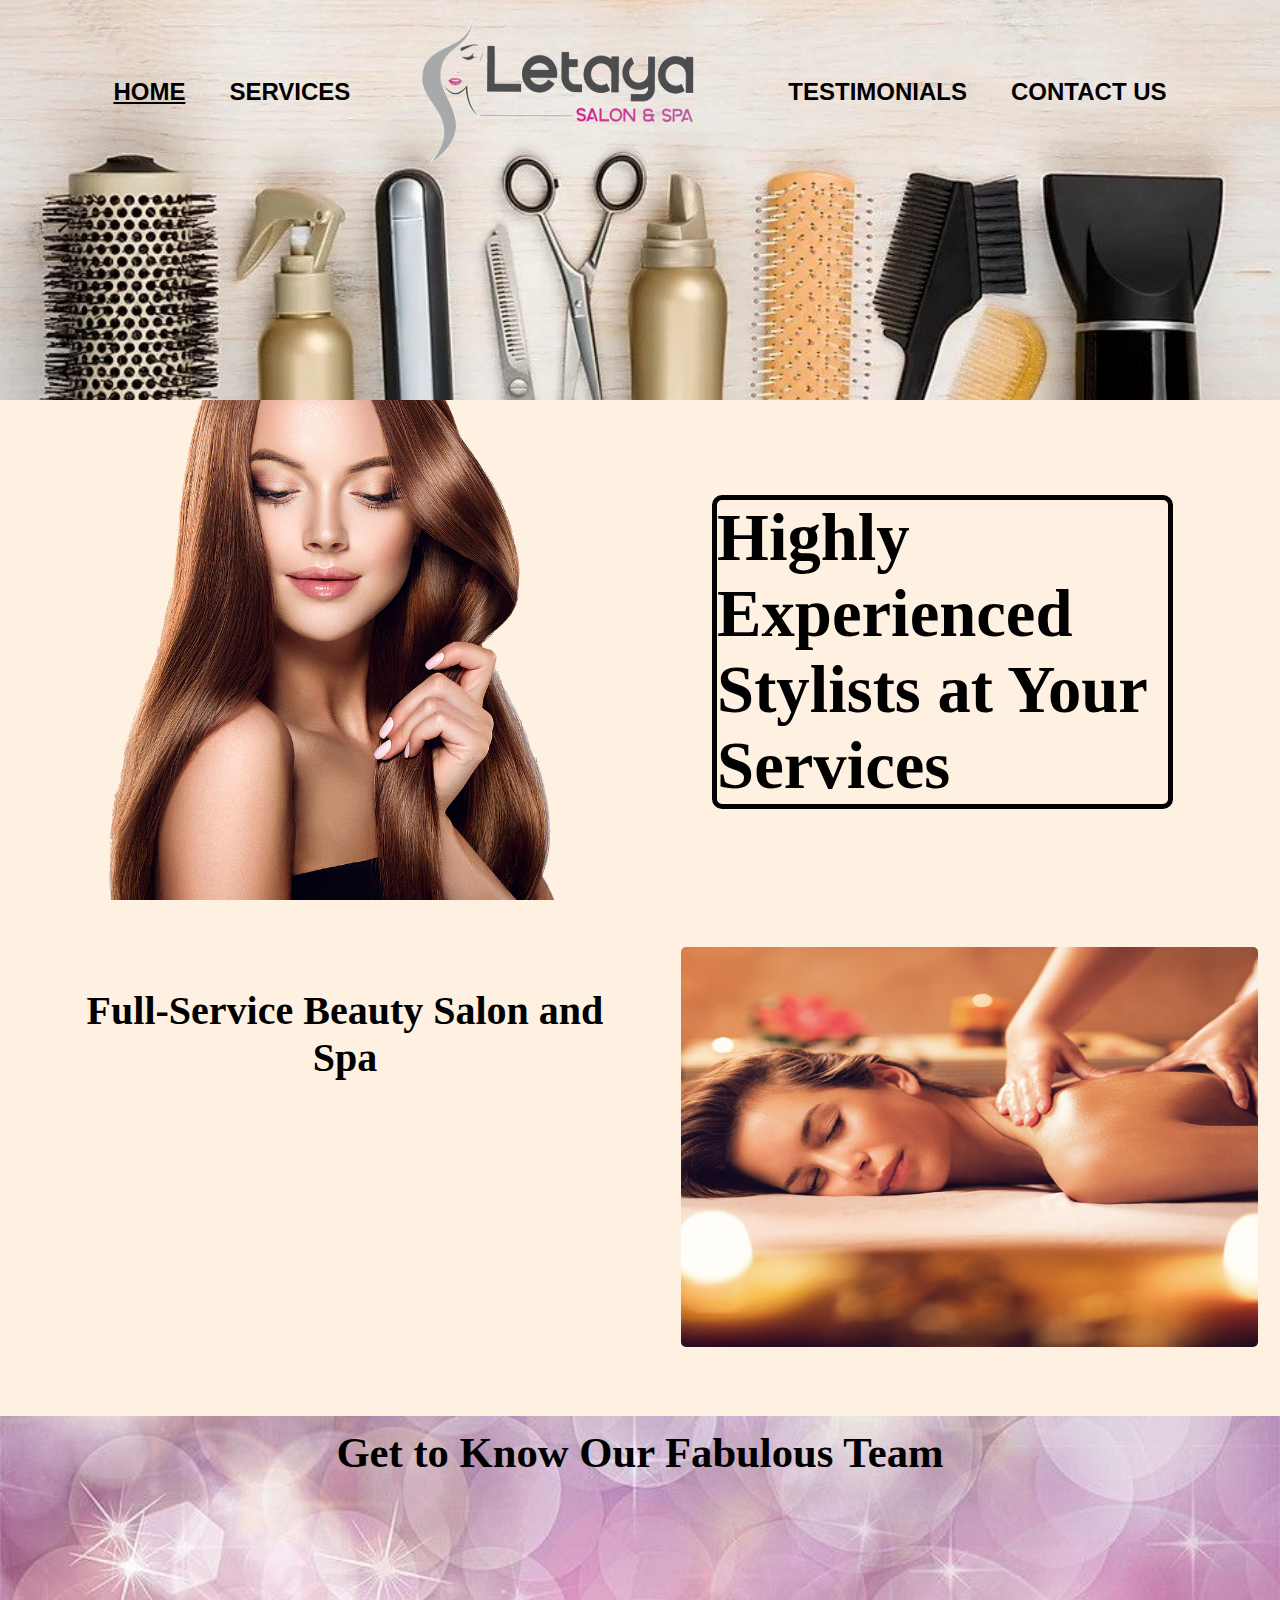
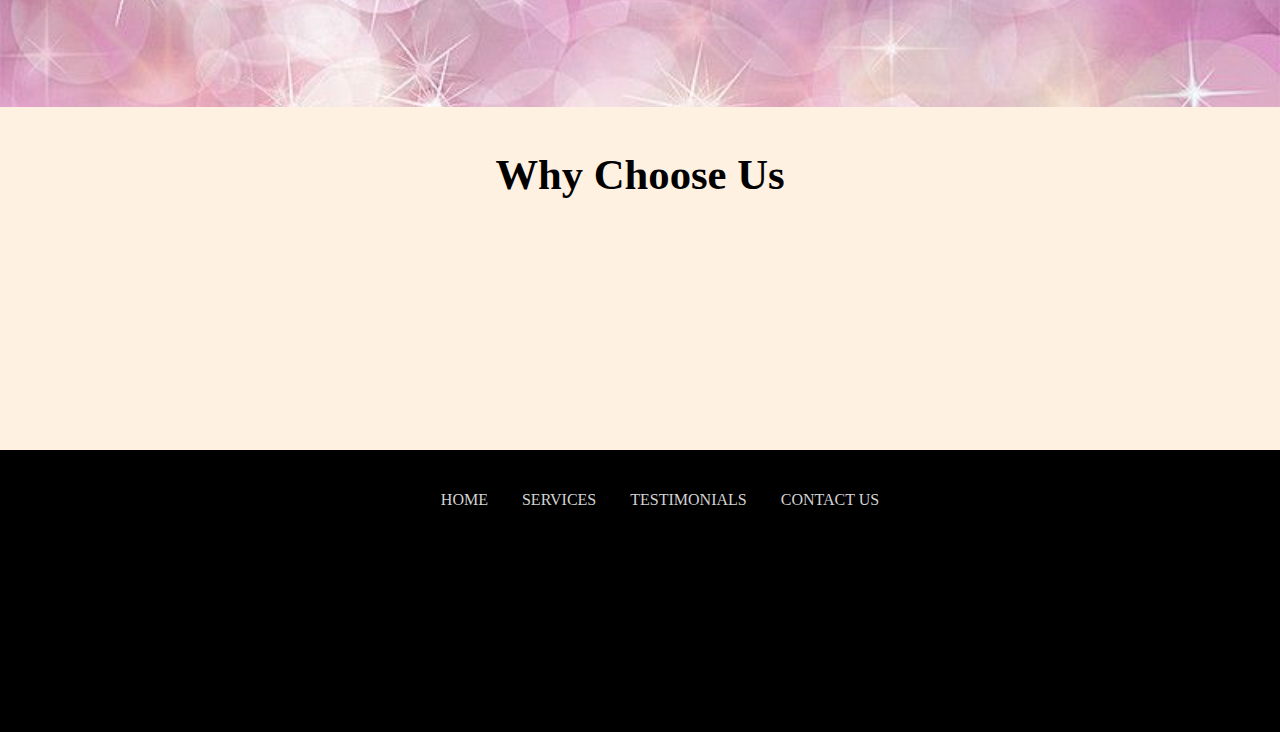
<file: index.html>
<!DOCTYPE html>
<html>
	<head>
		<title>Letaya Salon & Spa</title>
		<link href="./Resources/allFiles.css" type="text/css" rel="stylesheet">
		<link href="./Resources/styles.css" type="text/css" rel="stylesheet">
		<link href="./Resources/animate.css" type="text/css" rel="stylesheet">
	</head>
	<body>
		<!-- Header with navigation bar -->
		<header>
			<nav>
				<ul>
					<li class="logo mobile"><a href="index.html">LetayaSalon Logo</a></li>
					<li class="current"><a href="index.html">Home</a></li>
					<li><a href ="services.html">Services</a></li>
					<li class = "mobile"><a href ="testimonials.html">Testimonials</a></li>  
					<li class = "mobile"><a href ="contact.html">Contact Us</a></li>
					<li class="logo desktop"><a href="index.html">LetayaSalon Logo</a></li>
					<li class = "desktop"><a href ="testimonials.html">Testimonials</a></li>  
					<li class = "desktop"><a href ="contact.html">Contact Us</a></li>
				</ul>
			</nav>
		</header>
		
		<!-- Divs containing the body section -->	
		<div class ="experience">
			<div class="image">
				<img src = "Resources/model2.png" alt="image of hair model">
			</div>
			<div class="heading">
				<h3 class="wow fadeInUp"> Highly Experienced Stylists at Your Services</h3>
			</div>
		</div>

		<div class="spa">
			<div class ="column">
				<h3> Full-Service Beauty Salon and Spa</h3>
				<p class="wow fadeInUp">Letaya Salon and Spa is an established beauty salon and spa business in Kelowna, 
					British Columbia that has been in operation for more than 10 years. We provide a 
					range of quality hair and aesthetics services to help you enhance your natural features, 
					whether you are going on a night out or attending a special occasion.</p>
				<p class="wow fadeInUp"><br>In addition, we provide complete bridal hair and makeup services. Contact us to request a quote.</p>
			</div>
			<img src = "Resources/spa.jpg" alt="image of a spa" class = "column">
							
		</div>

		<div class = "clipart">
			<h3> Get to Know Our Fabulous Team</h3>
			<p class="wow fadeInUp">We have three professional hairstylists in our team:</p><p class="wow fadeInUp">Elias, who has more than 30 years of salon experience;<br>
				Tina, who has been in the industry for more than 25 years; and <br>Leanne, who has more than 12 years of experience.</p>
			<p class="last wow fadeInUp "> Our salon owner, Harmeet Grewal, is a certified cosmetologist with more than 20 years of experience.</p>
		</div>

		<div class = "chooseUs">
			<h3>Why Choose Us</h3>
			  <p class="wow fadeInUp">Unlike other chain salons and spas, we form a special bond with our customers. Most of them have been coming
					to us for years; some have been our regular patrons since we started the business. Also, all of our staff members
					have international experience.
			</p>
			<p class="last wow fadeInUp">At Letaya Salon and Spa, we make sure that we are updated with all the latest trends and styles in the industry 
				by upgrading our services and skills over the years. Our rates are also very reasonable compared to others
			</p>
		</div>

		<!-- Footer with contact details -->
		<footer>
			<nav>
				<ul>
					<li><a href="index.html">Home</a></li>
					<li><a href ="services.html">Services</a></li>
					<li><a href ="testimonials.html">Testimonials</a></li>  
					<li><a href ="contact.html">Contact Us</a></li>
				</ul>
			</nav>
			<h1 class="wow fadeInUp">Letaya Salon and Spa</h1>
			<h3 class="wow fadeInUp"><em>Licensed, Insured, and Bonded</em></h3>
			<p class="wow fadeInUp">&copy Designed and Developed by Shrey Malhan</p>
		</footer>

		<!-- JS scripts -->
		<script src="Resources/wow.min.js"></script>
        <script>
            new WOW().init();
		</script>
		</body>
</html>
</file>
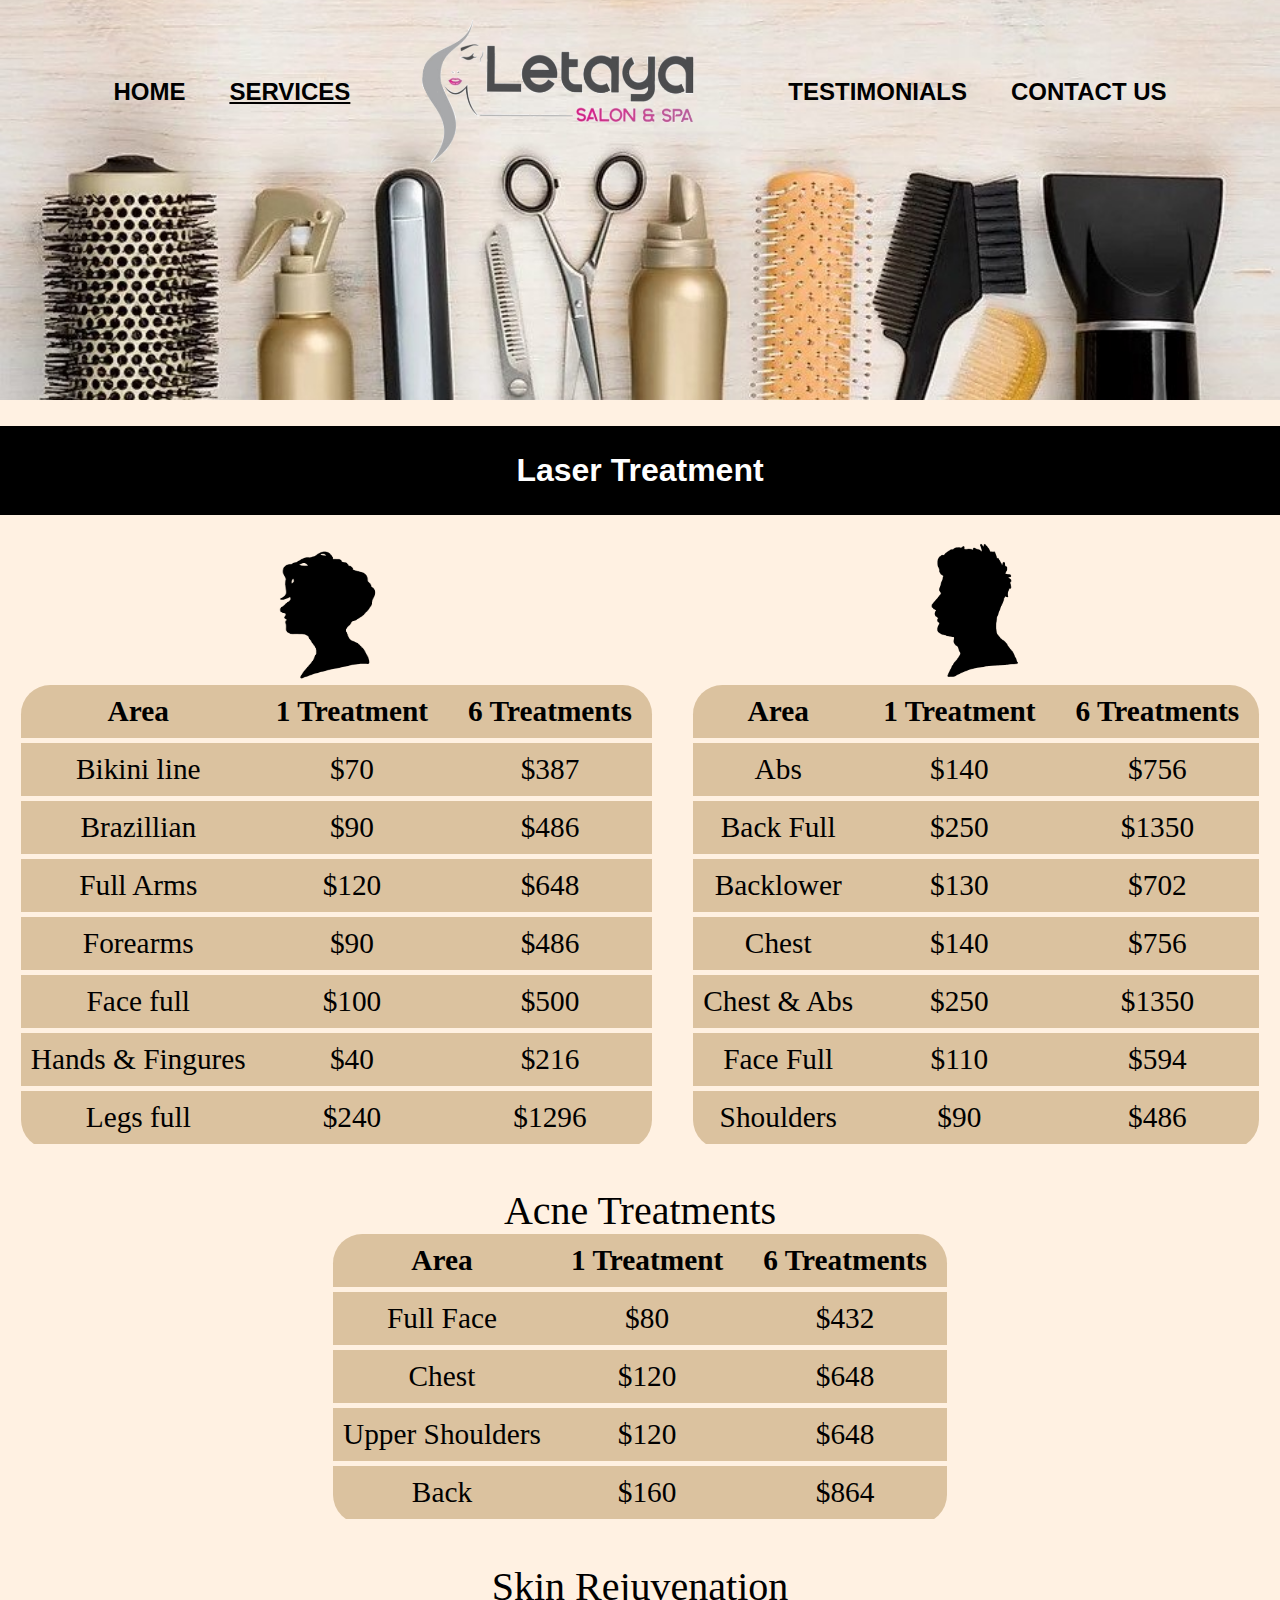
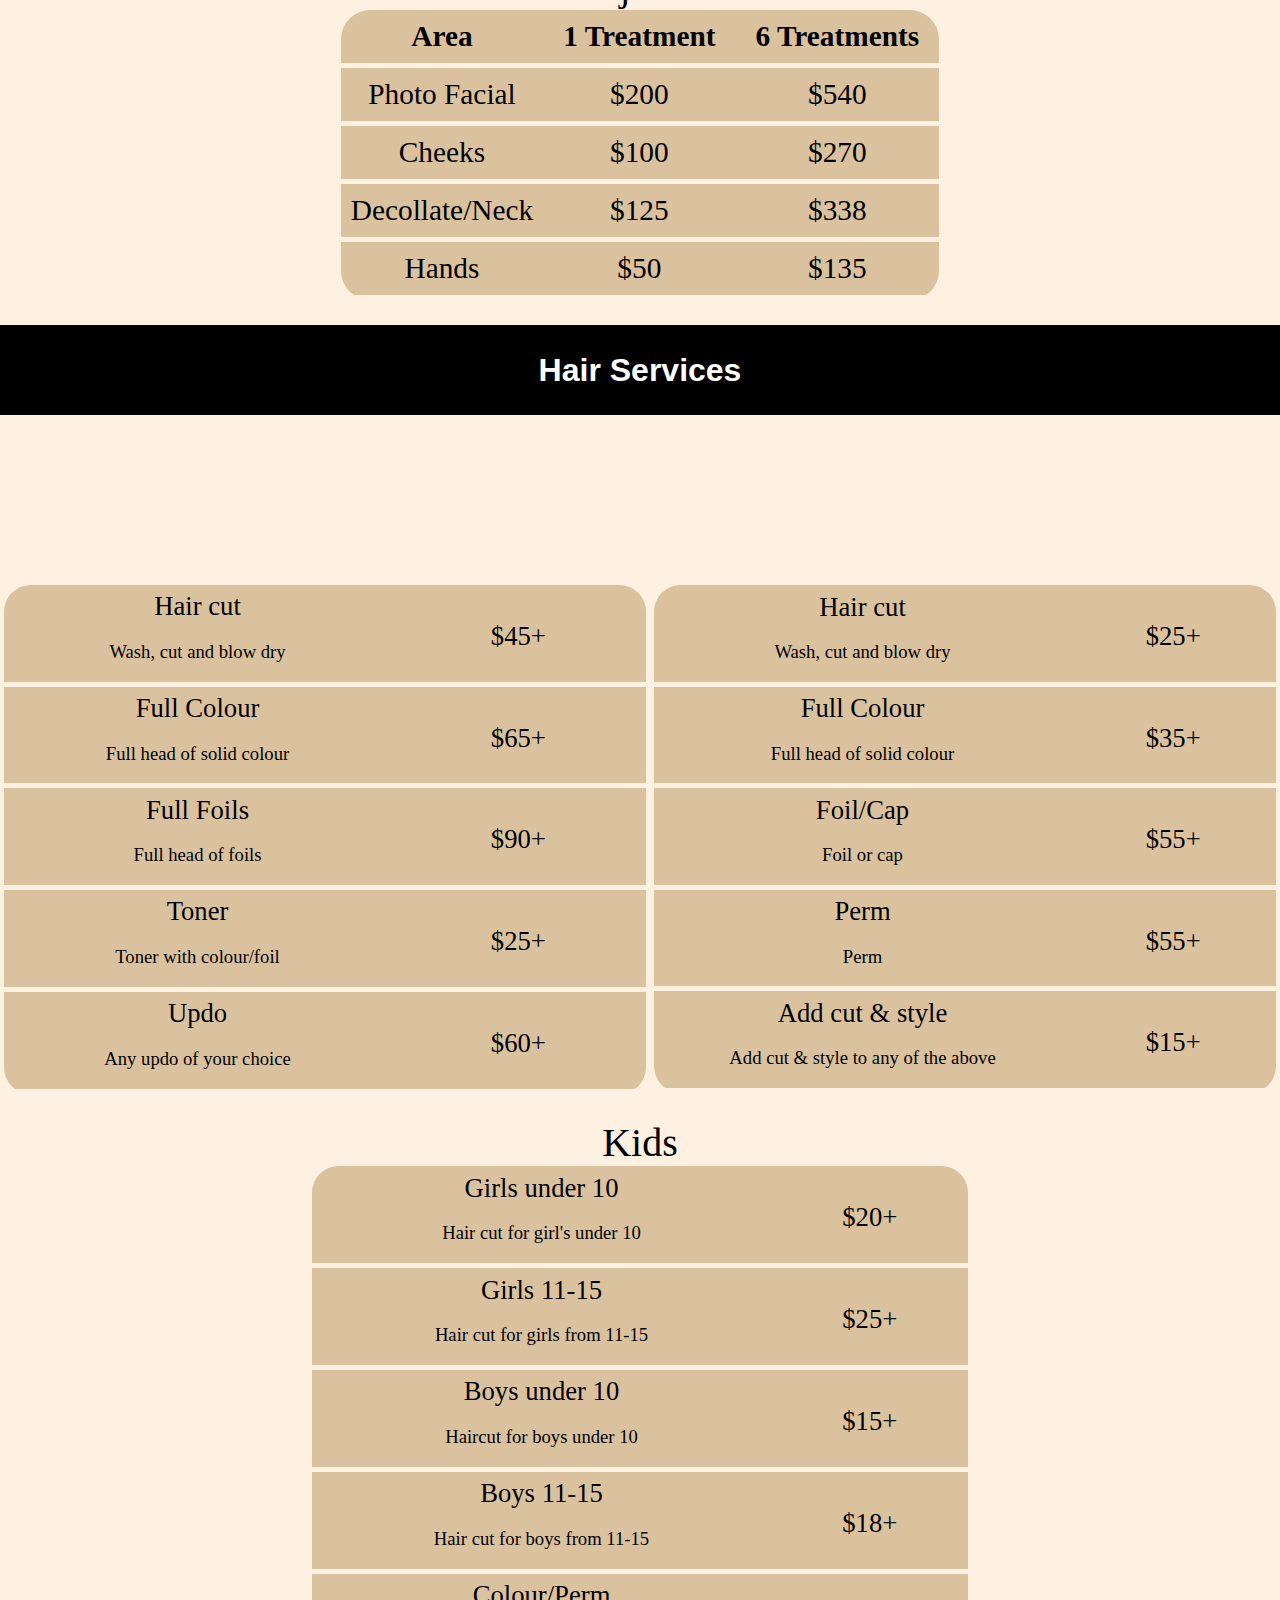
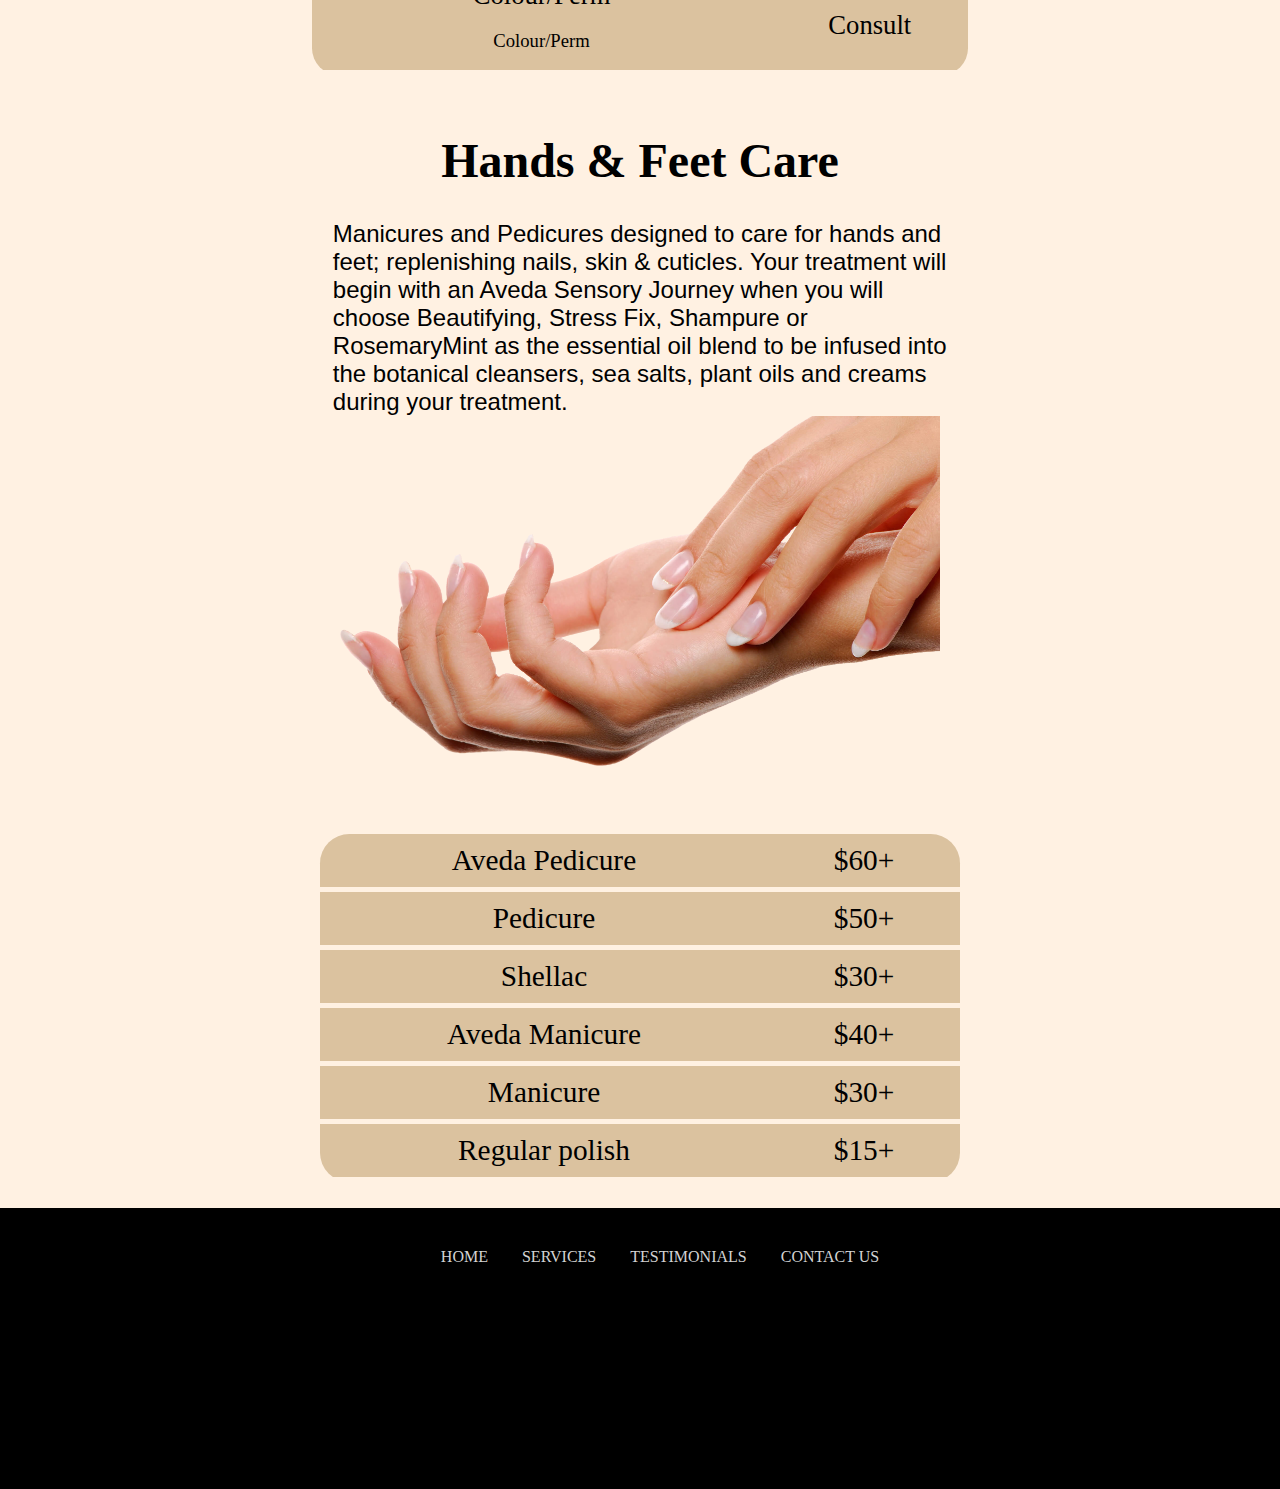
<file: services.html>
<!DOCTYPE html>
<html>
	<head>
		<title>Letaya Salon & Spa</title>
		<meta name="viewport" content="width=device-width, initial-scale=1">
        <link href="./Resources/allFiles.css" type="text/css" rel="stylesheet">
		<link href="./Resources/services.css" type="text/css" rel="stylesheet">
		<link href="./Resources/animate.css" type="text/css" rel="stylesheet">
	</head>
	<body>
		<!-- Header with navigation bar -->
		<header>
			<nav>
				<ul>
					<li class="logo mobile"><a href="index.html">LetayaSalon Logo</a></li>
					<li><a href="index.html">Home</a></li>
					<li><a class="current" href ="services.html">Services</a></li>
					<li class = "mobile"><a href ="testimonials.html">Testimonials</a></li>  
					<li class = "mobile"><a href ="contact.html">Contact Us</a></li>
					<li class="logo desktop"><a href="index.html">LetayaSalon Logo</a></li>
					<li class = "desktop"><a href ="testimonials.html">Testimonials</a></li>  
					<li class = "desktop"><a href ="contact.html">Contact Us</a></li>
				</ul>
			</nav>
			
        </header>

        <!-- Divs containing the body section -->	
        <!-- <div class= "opening">
            <h1>Comprehensive Hair and Aesthetics Services</h1>
            <p>At Letaya Salon and Spa, our team of professional stylists will personally attend to 
                all of your hair and aesthetic needs, making each visit with us a truly memorable experience.
                <br>
                Contact us in Kelowna, British Columbia to learn more about what we have to offer. We provide 
                a free quote or estimate for our aesthetic services.</p>
        </div> -->

        <div class="laserContainer">
			<div class="heading">
				<h1>Laser Treatment</h1>
			</div>
			<div class="flex">
				<div class="ladies">
					<img class="wow bounce" data-wow-delay="0.3s" src="Resources/ladies.png" alt="image of a lady">
					<table>
						<tr>
							<th>Area</th>
							<th>1 Treatment</th>
							<th>6 Treatments</th>
						</tr>
						<tr>
							<td>Bikini line</td>
							<td>$70</td>
							<td>$387</td>
						</tr>
						<tr>
							<td>Brazillian</td>
							<td>$90</td>
							<td>$486</td>
						</tr>
						<tr>
							<td>Full Arms</td>
							<td>$120</td>
							<td>$648</td>
						</tr>
						<tr>
							<td>Forearms</td>
							<td>$90</td>
							<td>$486</td>
						</tr>
						<tr>
							<td>Face full</td>
							<td>$100</td>
							<td>$500</td>
						</tr>
						<tr>
							<td>Hands & Fingures</td>
							<td>$40</td>
							<td>$216</td>
						</tr>
						<tr>
							<td>Legs full</td>
							<td>$240</td>
							<td>$1296</td>
						</tr>
					</table>
				</div>
				<div class="male">
					<img class="wow bounce" data-wow-delay="0.5s" src="Resources/male.png" alt="image of a male">
					<table>
						<tr>
							<th>Area</th>
							<th>1 Treatment</th>
							<th>6 Treatments</th>
						</tr>
						<tr>
							<td>Abs</td>
							<td>$140</td>
							<td>$756</td>
						</tr>
						<tr>
							<td>Back Full</td>
							<td>$250</td>
							<td>$1350</td>
						</tr>
						<tr>
							<td>Backlower</td>
							<td>$130</td>
							<td>$702</td>
						</tr><tr>
							<td>Chest</td>
							<td>$140</td>
							<td>$756</td>
						</tr><tr>
							<td>Chest & Abs</td>
							<td>$250</td>
							<td>$1350</td>
						</tr><tr>
							<td>Face Full</td>
							<td>$110</td>
							<td>$594</td>
						</tr><tr>
							<td>Shoulders</td>
							<td>$90</td>
							<td>$486</td>
						</tr>
					</table>
				</div>
			</div>

			<div class="acne">
				<table>
					<caption>Acne Treatments</caption>
					<tr>
						<th>Area</th>
						<th>1 Treatment</th>
						<th>6 Treatments</th>
					</tr>
					<tr>
						<td>Full Face</td>
						<td>$80</td>
						<td>$432</td>
					</tr>
					<tr>
						<td>Chest</td>
						<td>$120</td>
						<td>$648</td>
					</tr>
					<tr>
						<td>Upper Shoulders</td>
						<td>$120</td>
						<td>$648</td>
					</tr>
					<tr>
						<td>Back</td>
						<td>$160</td>
						<td>$864</td>
					</tr>
				</table>
			</div>

			<div class="rejuvenation">
				<table>
					<caption>Skin Rejuvenation</caption>
					<tr>
						<th>Area</th>
						<th>1 Treatment</th>
						<th>6 Treatments</th>
					</tr>
					<tr>
						<td>Photo Facial</td>
						<td>$200</td>
						<td>$540</td>
					</tr>
					<tr>
						<td>Cheeks</td>
						<td>$100</td>
						<td>$270</td>
					</tr>
					<tr>
						<td>Decollate/Neck</td>
						<td>$125</td>
						<td>$338</td>
					</tr>
					<tr>
						<td>Hands</td>
						<td>$50</td>
						<td>$135</td>
					</tr>
				</table>
			</div>
		</div>
		
		<div class="hairContainer">
			<div class="heading">
				<h1>Hair Services</h1>
			</div>
			<div class="flex">
				<div class="ladiesHair">
					<img class="wow bounce" data-wow-delay="0.3s" src="Resources/ladies.png" alt="image of a lady">
					<table>
						<tr>
							<td>Hair cut
								<p>Wash, cut and blow dry</p>
							</td>
							<td class="price">
								$45+
							</td>
						</tr>
						<tr>
							<td>Full Colour
								<p>Full head of solid colour</p>
							</td>
							<td>$65+</td>
						</tr>
						<tr>
							<td>Full Foils
								<p>Full head of foils</p>
							</td>
							<td class="price">$90+</td>
						</tr>
						<tr>
							<td>Toner
								<p>Toner with colour/foil</p>
							</td>
							<td class="price">$25+</td>
						</tr>
						<tr>
							<td>Updo
								<p>Any updo of your choice</p>
							</td>
							<td class="price">$60+</td>
						</tr>
					</table>
				</div>
	
				<div class="maleHair">
					<img class="wow bounce" data-wow-delay="0.5s" src="Resources/male.png" alt="image of a guy">
					<table>
						<tr>
							<td>Hair cut
								<p>Wash, cut and blow dry</p>
							</td>
							<td class="price">
								$25+
							</td>
						</tr>
						<tr>
							<td>Full Colour
								<p>Full head of solid colour</p>
							</td>
							<td class="price">$35+</td>
						</tr>
						<tr>
							<td>Foil/Cap
								<p>Foil or cap</p>
							</td>
							<td class="price">$55+</td>
						</tr>
						<tr>
							<td>Perm
								<p>Perm</p>
							</td>
							<td>$55+</td>
						</tr>
						<tr>
							<td>Add cut & style
								<p>Add cut & style to any of the above</p>
							</td>
							<td class="price">$15+</td>
						</tr>
					</table>
				</div>
			</div>

			<div class="kids">
				<table>
					<caption>Kids</caption>
					<tr>
						<td>Girls under 10
							<p>Hair cut for girl's under 10</p>
						</td>
						<td class="price">
							$20+
						</td>
					</tr>
					<tr>
						<td>Girls 11-15
							<p>Hair cut for girls from 11-15</p>
						</td>
						<td class="price">$25+</td>
					</tr>
					<tr>
						<td>Boys under 10
							<p>Haircut for boys under 10</p>
						</td>
						<td class="price">$15+</td>
					</tr>
					<tr>
						<td>Boys 11-15
							<p>Hair cut for boys from 11-15 </p>
						</td>
						<td class="price">$18+</td>
					</tr>
					<tr>
						<td>Colour/Perm
							<p>Colour/Perm</p>
						</td>
						<td>Consult</td>
					</tr>
				</table>
			</div>
		</div>

		<div class="meni">
			<div class="flex">
				<div class="written">
					<h1>Hands & Feet Care</h1>
					<p>Manicures and Pedicures designed to care for hands and feet; replenishing

						nails, skin & cuticles. Your treatment will begin with an Aveda Sensory
						
						Journey when you will choose Beautifying, Stress Fix, Shampure or
						
						RosemaryMint as the essential oil blend to be infused into the botanical
						
						cleansers, sea salts, plant oils and creams during your treatment.</p>
				</div>
				<div class="hands">
					<img src="Resources/hands.png" alt="image of hands">
				</div>
			</div>
			<div>
				<table>
					<tr>
						<td>Aveda Pedicure
						</td>
						<td class="price">
							$60+
						</td>
					</tr>
					<tr>
						<td>Pedicure
						</td>
						<td class="price">$50+</td>
					</tr>
					<tr>
						<td>Shellac
						</td>
						<td class="price">$30+</td>
					</tr>
					<tr>
						<td>Aveda Manicure
						</td>
						<td class="price">$40+</td>
					</tr>
					<tr>
						<td>Manicure
						</td>
						<td class="price">$30+</td>
					</tr>
					<tr>
						<td>Regular polish
						</td>
						<td class="price">$15+</td>
					</tr>
				</table>
			</div>
		</div>

        <!-- Footer with contact details -->
		<footer>
			<nav>
				<ul>
					<li><a href="index.html">Home</a></li>
					<li><a href ="services.html">Services</a></li>
					<li><a href ="testimonials.html">Testimonials</a></li>  
					<li><a href ="contact.html">Contact Us</a></li>
				</ul>
			</nav>
			<h1 class="wow fadeInUp">Letaya Salon and Spa</h1>
			<h3 class="wow fadeInUp"><em>Licensed, Insured, and Bonded</em></h3>
			<p class="wow fadeInUp">&copy Designed and Developed by Shrey Malhan</p>
		</footer>

		<!-- JS scripts -->
		<script src="Resources/wow.min.js"></script>
        <script>
            new WOW().init();
		</script>
		<script>
			function myFunction() {
			  var x = document.getElementById("myTopnav");
			  if (x.className === "topnav") {
				x.className += " responsive";
			  } else {
				x.className = "topnav";
			  }
			}
			</script>
		</body>
</html>
</file>
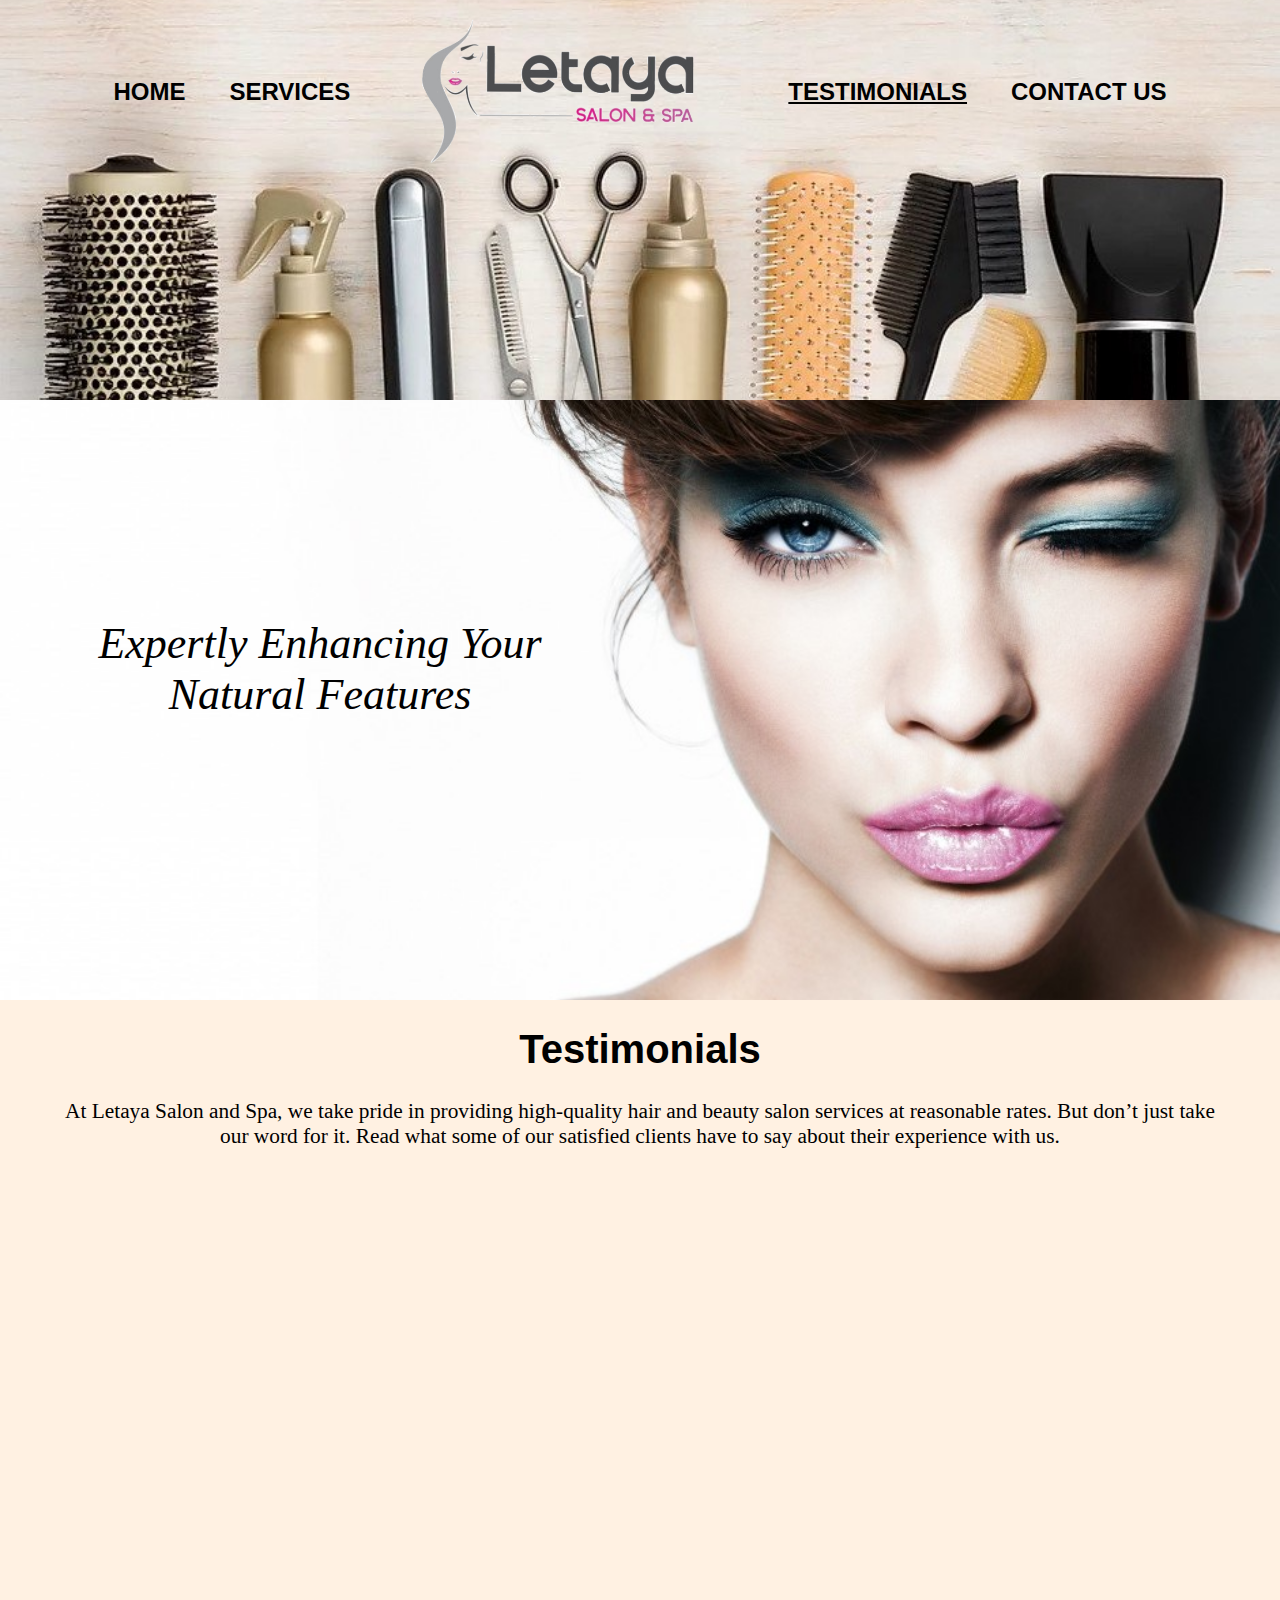
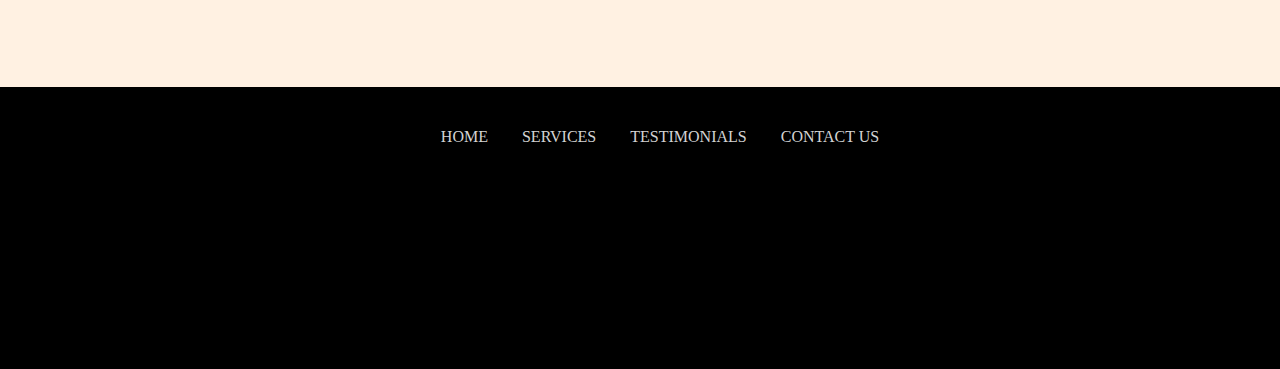
<file: testimonials.html>
<!DOCTYPE html>
<html>
	<head>
		<title>Letaya Salon & Spa</title>
		<link href="./Resources/allFiles.css" type="text/css" rel="stylesheet">
		<link href="./Resources/testimonialsCSS.css" type="text/css" rel="stylesheet">
		<link href="./Resources/animate.css" type="text/css" rel="stylesheet">
	</head>
	<body>
		<!-- Header with navigation bar -->
		<header>
			<nav>
				<ul>
					<li><a href="index.html">Home</a></li>
					<li><a href ="services.html">Services</a></li>
					<li class = "mobile"><a class="current" href ="testimonials.html">Testimonials</a></li>  
					<li class = "mobile"><a href ="contact.html">Contact Us</a></li>
					<li class="logo"><a href="index.html">LetayaSalon Logo</a></li>
					<li class = "desktop"><a class="current" href ="testimonials.html">Testimonials</a></li>  
					<li class = "desktop"><a href ="contact.html">Contact Us</a></li>
				</ul>
			</nav>
        </header>
        
        <!-- Divs of the body -->
        <div class="faceModel">
            <p class="wow fadeInUp"><i>Expertly Enhancing Your<br> Natural Features</i></p>
        </div>

        <div class="testimonials">
            <h1>Testimonials</h2>    
            <p class="nonItalic">At Letaya Salon and Spa, we take pride in providing high-quality hair and beauty salon services 
                at reasonable rates. But don’t just take our word for it. Read what some of our satisfied clients have to
                say about their experience with us.
            </p>
            <p class="italic wow fadeInUp">
                "Top quality, always treat like family. Excellent service, be prepared for a warm welcome every time."<br>
                - Hone Mooney
                <br>
                <br>
                Personable friendly family owned salon. I've been going there for years."<br>
                - Vivian Evans
                <br> 
                <br>
                "The best haircut I've had in Kelowna by far! Thanks Elias!"<br>
                - Wayne Maglio
                <br>
                <br>
                "I have very curly hair and it's hard to find someone that knows what they are doing."<br>
                - Jennifer Hope
                <br>
                <br>
                Wonderful staff, warm and friendly atmosphere. Beautiful job on my hair :)"<br>
                - Rosealea No
                <br>
                <br>
                “Best in town warm friendly and knows what you want. Treats you like family”<br>
                - Rita Godfrey
                <br>
                <br>
                "first time there very friendly knew exactly what I wanted done with my hair great hair cut will be going back again"<br>
                - Melissa B
                <br>
                <br>
                "Quality service, fair prices, friendly people."<br>
                - John Holman
            </p>
        </div>
        
        <!-- Footer with contact details -->
		<footer>
			<nav>
				<ul>
					<li><a href="index.html">Home</a></li>
					<li><a href ="services.html">Services</a></li>
					<li><a href ="testimonials.html">Testimonials</a></li>  
					<li><a href ="contact.html">Contact Us</a></li>
				</ul>
			</nav>
			<h1 class="wow fadeInUp">Letaya Salon and Spa</h1>
			<h3 class="wow fadeInUp"><em>Licensed, Insured, and Bonded</em></h3>
			<p class="wow fadeInUp">&copy Designed and Developed by Shrey Malhan</p>
		</footer>

		<!-- JS scripts -->
		<script src="Resources/wow.min.js"></script>
        <script>
            new WOW().init();
		</script>
	</body>
</html>
</file>
<file: Resources/allFiles.css>
body{
    background-color: #FFF1E2;
    color: black;
    margin: 0;
    padding: 0;
}

header{
    /* border: 2px solid red; */
    background-color: #FFF1E2;
    background-size: 100%;
    background-position: center;
    background-image: url("hair3.jpg");
    background-repeat: no-repeat;
    height: 400px;
    text-align: center;
    margin: 0;
}

header a{
    color: black;
    margin-top: 40px;
    text-decoration: none;
    text-transform: uppercase;
}


header ul{
    margin: 0;
    padding: 0;
    list-style-type: none;
}

header li{
    font-family: 'Lucida Sans', 'Lucida Sans Regular', 'Lucida Grande', 'Lucida Sans Unicode', Geneva, Verdana, sans-serif;
    font-size: 18pt;
    font-weight: bold;
    display: inline-block;
    padding: 10px 20px;
    padding-top: 3%;
}

header .logo a{
    background-image: url("logo2.png");
    background-size: 300px;
    background-repeat: no-repeat;
    display: inline-block;
    height: 150px;
    position: relative;
    text-indent: -9999999999px;
    top: -65px;
    width: 350px; 
    margin-left: 7%;
}

header .mobile{
    display: none;
}

header li :hover{
    text-decoration-line: underline;
}

header nav .current{
    text-decoration: underline;
}

@media screen and (max-width: 1098px){
    header{
        height: 300px;
    }
    header li{
        font-family: garamond;
        font-size: 17pt;
        font-weight: bold;
        display: inline-block;
        padding: 5px 10px;
    }

    header .logo a{
        background-size: 250px;
        width: 280px;
        margin-left: -5%;
        margin-top: 17%;
    }

}

@media screen and (max-width: 918px){
    header li{
        font-family: garamond;
        font-size: 14pt;
        font-weight: bold;
        display: inline-block;
        padding: 5px 10px;
    }
}

footer{
    background-color: black;
    color: lightgrey;
    height: auto;
    padding: 1.5%;
    text-align: center;
}

footer a{
    color: lightgrey;
    text-decoration: none;
    text-transform: uppercase;
}


footer ul{
    list-style-type: none;
}

footer li{
    font-family: garamond;
    font-size: 12pt;
    display: inline-block;
    padding: 5px 15px;
}

footer li :hover{
    text-decoration-line: underline;
    text-decoration-style: solid;
}

footer h1{
    color: salmon;
    margin-top: 2%;
}

footer h3{
    color: silver;
}

footer p{
    font-size: 11pt;
    margin-top: 5%;
}
</file>
<file: Resources/styles.css>
@media screen and (max-width: 720px){
    header li{
        font-family: garamond;
        font-size: 14pt;
        font-weight: bold;
        display: inline-block;
        padding: 5px 10px;
    }
}

.experience{
    display: flex;
    flex-wrap: wrap;
    flex-direction: row;
    width: 90%;
    margin: auto;
    /* background-color: green; */
}
.experience .image{
    margin: auto;
    /* background-color: red; */
    /* width: 40%; */
    /* margin-left: 13%; */
    border-radius: 20px; 
}

.image img{
    width: auto;
    height: 500px;
}

.experience .heading{
    margin: auto;
    /* background-color: purple; */
    width: 40%;
}

.experience h3{
    border: 5px solid black;
    border-radius: 10px;
    color: black;
    font-size: 50pt;
}

@media screen and (max-width: 1220px){
    .experience h3{
        /* color: black;
        float: right;
        font-size: 60pt;
        font-weight: 45%;
        margin-top: 7%;
        margin-right: 7%;
        padding-left: 20px;
        padding-right: 30px; */
        width: 110%;   
    }
}

.spa{
    color: black;
    font-family: times roman;
    display: flex;
    flex-wrap: wrap;
    flex-direction: row;
    margin-left: 4%;
    margin-top: 2%;
    text-align: center;
}

.spa h3 {
    color: black;
    font-size: 30pt;
}

.spa p{
    font-size: 15pt;
    font-family: 'Lucida Sans', 'Lucida Sans Regular', 'Lucida Grande', 'Lucida Sans Unicode', Geneva, Verdana, sans-serif;
    text-align: left;
}

.spa img{
    border-radius: 10px;
    height: 400px;
    margin-left: 3%;
    margin-bottom: 0;
}

/* Three image containers (use 25% for four, and 50% for two, etc) */
.spa .column {
    float: left;
    margin-top: 1%;
    width: 47%;
    padding: 5px;
}
  
  /* Clear floats after image containers */
.spa::after {
    content: "";
    clear: both;
    display: table;
}

.clipart{
    background-image: url(clipart4.jpg);
    background-size: 100%;
    background-repeat: no-repeat;
    color: black;
    height: auto;
    text-align: center;
}

.clipart h3{
    padding-top: 1%;
    font-size: 32pt;
}

.clipart p{
    font-family: 'Lucida Sans', 'Lucida Sans Regular', 'Lucida Grande', 'Lucida Sans Unicode', Geneva, Verdana, sans-serif;
    font-size: 14.5pt;
}

.last{
    padding-bottom: 3%;
}

.chooseUs{
    color: black;
    height: auto;
    text-align: center;
}

.chooseUs h3{
    padding-top: 0%;
    font-size: 32pt;
}

.chooseUs p{
    font-family: 'Lucida Sans', 'Lucida Sans Regular', 'Lucida Grande', 'Lucida Sans Unicode', Geneva, Verdana, sans-serif;
    font-size: 14.5pt;
    margin-left: 13%;
    width: 70%;
    
}
</file>
<file: Resources/services.css>
.opening{
  padding: 0;
  margin: 0;
  background-image: url(opening.jpg);
  background-repeat: no-repeat;
  background-size: 100%;
  height: 400px;
  text-align: center;
}



.heading{
  background-color: black;
  color: white;
  font-family: Arial, Helvetica, sans-serif;
  margin-top: 2%;
  margin-bottom: 2%;
  padding: 5px 0 5px 0;
  text-align: center;
}


table{
  border-collapse: collapse;
  background-color: rgb(219, 194, 159);
  border-radius: 1em;
  font-family: "Palatino Linotype", "Book Antiqua", Palatino, serif;
  font-size: 22pt;
}

table caption{
  font-size: 30pt;
}

tr{
  border-bottom: 5px solid #FFF1E2; 
}

th{
  padding: 10px 20px 10px 20px;
}

td{
  text-align:center;
  padding: 10px;
}

.flex{
  display: flex;
  flex-direction: row;
  flex-wrap: wrap;
}

.laserContainer .ladies img{
  width: 110px;
  height: 140px;
  margin-left: 40%;
}

.laserContainer .male img{
  width: 110px;
  height: 140px;
  margin-left: 40%;
}

.laserContainer .ladies{
  margin: auto;
}

.laserContainer .male{
  margin: auto;
}


.acne table{
  margin: auto;
  margin-top: 3%;
  padding: 10px 30px 10px 30px;;
}

.rejuvenation table{
  margin: auto;
  margin-top: 3%;
  padding: 10px 30px 10px 30px;;
}

.hairContainer table{
  font-size: 20pt;
}

.hairContainer table p{
  font-size: 14pt;
}

.price{
  width: 30%;
}

.hairContainer img{
  width: 110px;
  height: 140px;
  margin-left: 40%;
}

.ladiesHair{
  margin: auto;
}

.maleHair{
  margin: auto;
}

.ladiesHair table td{
  padding: 1% 100px 0 100px;  
}

.maleHair table td{
  padding: 1% 75px 0 75px;  
}

.kids table td{
  padding: 1% 57px 0 57px;  
}

.kids table{
  margin: auto;
  margin-top: 2%;
}

.meni{
  margin-top: 2%;
  /* background-color: red; */
}

.meni .written{
  /* background-color: green; */
  margin: auto;
  /* padding-top: 0%; */
  font-size: 18pt;
  text-align: center;
  width: 60%
  
}

.meni .written p{
  margin: auto;
  font-family: Arial, Helvetica, sans-serif;
  text-align: left;
  width: 80%;
}

.meni .hands{
  margin: auto;
  float: right;
}

.meni .hands img{
  height: 350px;
  width: 600px;
}

.meni table{
  margin: auto;
  margin-top: 5%;
  margin-bottom: 2%;
  width: 50%;
}
</file>
<file: Resources/testimonialsCSS.css>
.faceModel{
    background-image: url(faceModel.jpg);
    background-size: 100%;
    background-repeat: no-repeat;
    color: black;
    height: 600px;
    text-align: center;
}

.faceModel p{
    font-size: 33pt;
    padding-right: 50%;
    padding-top: 17%;
    margin: 0;
}

.testimonials h1{
    font-family: 'Lucida Sans', 'Lucida Sans Regular', 'Lucida Grande', 'Lucida Sans Unicode', Geneva, Verdana, sans-serif;
    font-size: 30pt;
    text-align: center;
}

p.nonItalic{
    font-size: 16pt;
    margin: 0 4% 0 4%;
    text-align: center;
}

p.italic {
    font-family: 'Lucida Sans', 'Lucida Sans Regular', 'Lucida Grande', 'Lucida Sans Unicode', Geneva, Verdana, sans-serif;
    font-style: italic;
    font-size: 13pt;
    text-align: center;
    margin-top: 3%;
}
</file>
